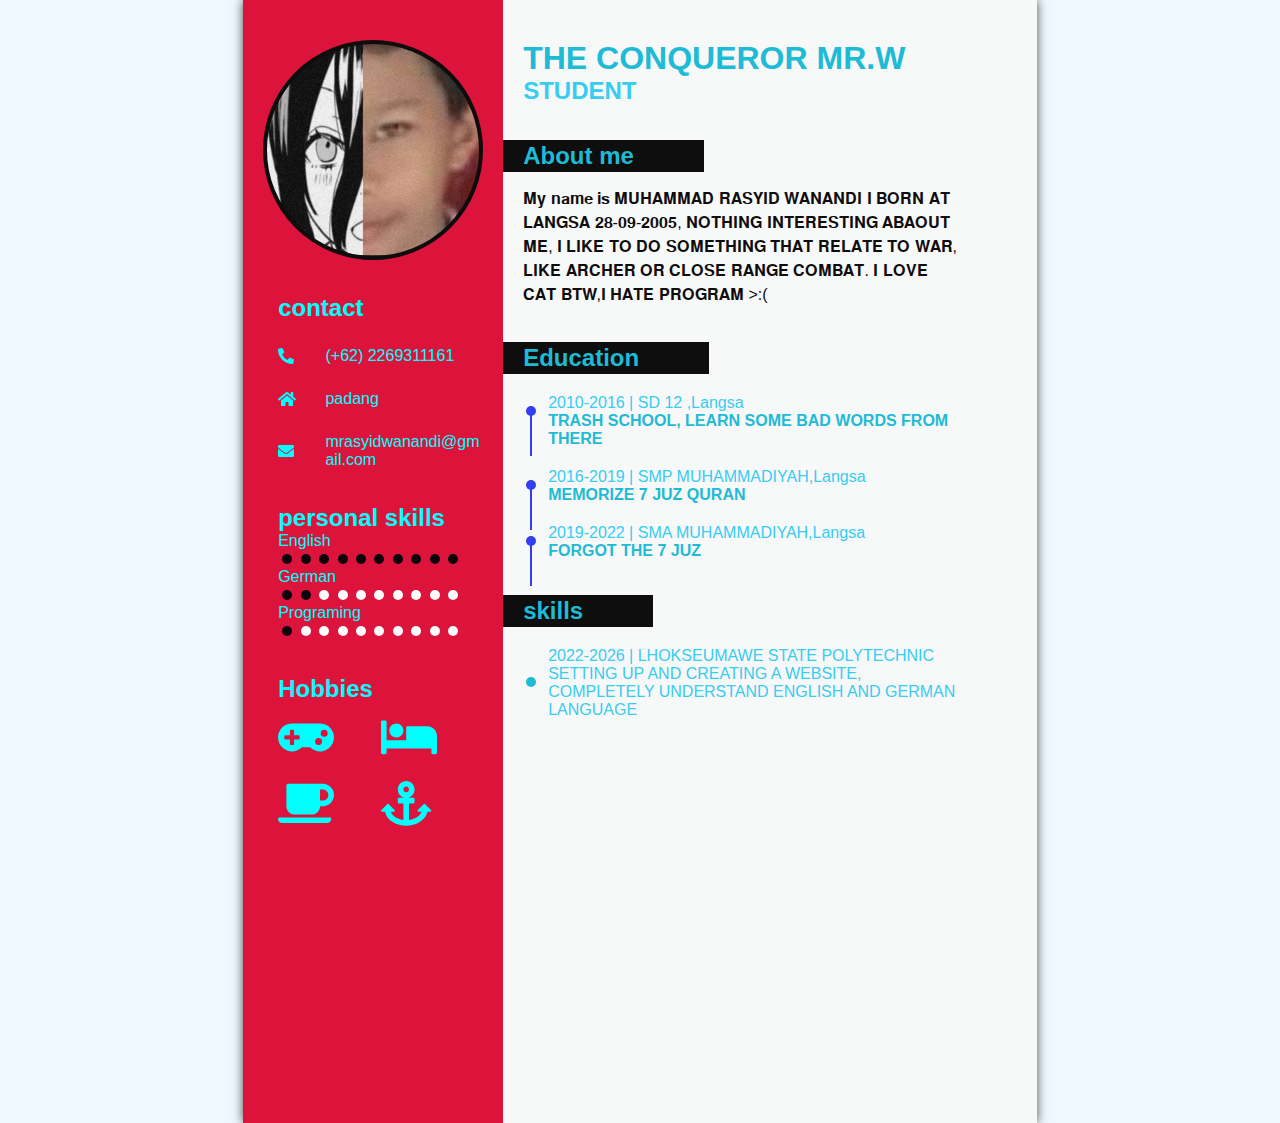
<file: index.html>
<!DOCTYPE html>
<html lang="en">
<head>
    <meta charset="UTF-8">
    <meta http-equiv="X-UA-Compatible" content="IE=edge">
    <meta name="viewport" content="width=device-width, initial-scale=1.0">
    <title>cv</title>
    <link rel="stylesheet" href="style.css">
    <script src="js/all.js"></script>
</head>
<body>

    <div class="container">

        <div class="card-one">
            <div class="profile"></div>
            <div class="contact-box">
                <h2>contact</h2>
                
                <div>
                    <i class="fas fa-phone-alt"></i>
                    <div class="text">(+62) 2269311161</div>
                </div>
                <div>
                    <i class="fas fa-home"></i>
                    <div class="text">padang</div>
                </div>
                <div>
                    <i class="fas fa-envelope"></i>
                    <div class="text">mrasyidwanandi@gmail.com</div>
                </div>
            </div>
            <div class="personal-box">
                <h2>personal skills</h2>
                <div>
                    <p>English</p>
                    <div>
                        <div class="dot active"></div>
                        <div class="dot active"></div>
                        <div class="dot active"></div>
                        <div class="dot active"></div>
                        <div class="dot active"></div>
                        <div class="dot active"></div>
                        <div class="dot active"></div>
                        <div class="dot active"></div>
                        <div class="dot active"></div>
                        <div class="dot active"></div>
                        
                    </div>
                </div>
                <div>
                    <p>German</p>
                    <div>
                        <div class="dot active"></div>
                        <div class="dot active"></div>
                        <div class="dot"></div>
                        <div class="dot"></div>
                        <div class="dot"></div>
                        <div class="dot"></div>
                        <div class="dot"></div>
                        <div class="dot"></div>
                        <div class="dot"></div>
                        <div class="dot"></div>
                        
                    </div>
                </div>
                <div>
                    <p>Programing</p>
                    <div>
                        <div class="dot active"></div>
                        <div class="dot"></div>
                        <div class="dot"></div>
                        <div class="dot"></div>
                        <div class="dot"></div>
                        <div class="dot"></div>
                        <div class="dot"></div>
                        <div class="dot"></div>
                        <div class="dot"></div>
                        <div class="dot"></div>
                        
                    </div>
                </div>
            </div>
            <div class="hobbies-box">
                <h2>Hobbies</h2>
                <div class="logo">
                    <div>
                        <i class="fas fa-gamepad"></i>
                    </div>
                    <div>
                        <i class="fas fa-bed"></i>
                    </div>
                    <div>
                        <i class="fas fa-coffee"></i>
                    </div>
                    <div>
                        <i class="fas fa-anchor"></i>
                    </div>
                </div>
            </div>
        </div>

        <div class="card-two">
            <div class="head-title">
                <h1>THE CONQUEROR
                    <b>MR.W</b>
                </h1>
            </div>

            <div>
                <h2>STUDENT</h2>
            </div>
            <div class="group-1">
                <div class="box">
                    <h2>About me</h2>
                </div>
                <div class="desc">
                    𝐌𝐲 𝐧𝐚𝐦𝐞 𝐢𝐬 𝐌𝐔𝐇𝐀𝐌𝐌𝐀𝐃 𝐑𝐀𝐒𝐘𝐈𝐃 𝐖𝐀𝐍𝐀𝐍𝐃𝐈  𝐈 𝐁𝐎𝐑𝐍 𝐀𝐓 𝐋𝐀𝐍𝐆𝐒𝐀 𝟐𝟖-𝟎𝟗-𝟐𝟎𝟎𝟓, 𝐍𝐎𝐓𝐇𝐈𝐍𝐆 𝐈𝐍𝐓𝐄𝐑𝐄𝐒𝐓𝐈𝐍𝐆 𝐀𝐁𝐀𝐎𝐔𝐓 𝐌𝐄, 𝐈 𝐋𝐈𝐊𝐄 𝐓𝐎 𝐃𝐎 𝐒𝐎𝐌𝐄𝐓𝐇𝐈𝐍𝐆 𝐓𝐇𝐀𝐓 𝐑𝐄𝐋𝐀𝐓𝐄 𝐓𝐎 𝐖𝐀𝐑, 𝐋𝐈𝐊𝐄 𝐀𝐑𝐂𝐇𝐄𝐑 𝐎𝐑 𝐂𝐋𝐎𝐒𝐄 𝐑𝐀𝐍𝐆𝐄 𝐂𝐎𝐌𝐁𝐀𝐓. 𝐈 𝐋𝐎𝐕𝐄 𝐂𝐀𝐓 𝐁𝐓𝐖,𝐈 𝐇𝐀𝐓𝐄 𝐏𝐑𝐎𝐆𝐑𝐀𝐌 >:(
                </div>
            </div>
            <div class="group-2">
                <div class="box">
                    <h2>Education</h2>
                </div>
                <div class="desc">
                    <ul>
                        <li>
                            <div>2010-2016 | SD 12 ,Langsa</div>
                            <div>TRASH SCHOOL, LEARN SOME BAD WORDS FROM THERE</div>
                        </li>
                    </ul>
                    <ul>
                        <li>
                            <div>2016-2019 | SMP MUHAMMADIYAH,Langsa</div>
                            <div>MEMORIZE 7 JUZ QURAN</div>
                        </li>
                    </ul>
                    <ul>
                        <li>
                            <div>2019-2022 | SMA MUHAMMADIYAH,Langsa</div>
                            <div>FORGOT THE 7 JUZ</div>
                        </li>
                    </ul>
                    
                </div>
            </div>

            <div class="group-3">
                <div class="box">
                    <h2>skills</h2>
                </div>
                <div class="desc">
                    <ul>
                        <li>
                            <div>2022-2026 | LHOKSEUMAWE STATE POLYTECHNIC </div>
                            <div> SETTING UP AND CREATING A WEBSITE, COMPLETELY UNDERSTAND ENGLISH AND GERMAN LANGUAGE</div>
                        </li>
                    </ul>
                </div>
            </div>

        </div>
    
    </div>
    
</div>
</body>
</html>
</file>
<file: style.css>
*{
    font-family: "montserrat", sans-serif;
    margin: 0px;
    padding: 0px;
    box-sizing: border-box;
}

body {
    background-color: aliceblue;
}

.container {
    margin: auto;
    display: grid;
    grid-template-columns: 0.33fr 1fr;
    width: 210mm;
    height: 297mm;
    overflow: hidden;
    box-shadow: 0px 0px 10px rgba(0, 0, 0, 0.7);
}

.container .card-one {
    padding: 40px 20px;
    padding-left: 35px;
    background-color: crimson;
    width: 100%;
    color: aqua;
}

.container .card-one .profile {
    display: inline-flex;
    margin-bottom: 5px;
    margin-left: -15px;
    width: 220px;
    height: 220px;
    border-radius: 50%;
    border: 4px solid #0e0c0c;
    background-image: url("Screenshot_36.png");
    background-position: center bottom;
}

.container .card-one .contact-box {
    margin-top: 10px;
}

.container .card-one .contact-box>* {
    width: 100%;
    display: grid;
    grid-template-columns: 0.3fr 1fr;
    margin-top: 25px;
    align-items: center;
}

.container .card-one .contact-box>* .text {
    display: inline-flex;
    word-break: break-all;
}

.container .card-one .personal-box {
    margin-top: 35px;
}

.container .card-one .personal-box .dot {
    display: inline-block;
    width: 10px;
    height: 10px;
    background-color: #fdfdfd;
    border-radius: 50%;
    margin-left: 4px;
}

.container .card-one .personal-box .dot.active {
    background-color: #0c030c;
}

.container .card-one .hobbies-box {
    margin-top: 35px;
}

.container .card-one .hobbies-box .logo {
    margin: 10px 0px;
    display: grid;
    grid-template: 1fr 1fr/1fr 1fr;
    font-size: 2.8em;
    grid-row-gap: 15px;
}

.container .card-two {
    background-color: #f7f8f8;
    padding: 40px 20px;
    padding-right: 75px;
    color: rgb(55, 204, 241);
}

.container .card-two .head-title {
    font-size: 2.em;
    color: #1ebbd6;
    font-weight: 400;
}

.container .card-two .box {
    display: inline-block;
    padding: 2px 70px 2px 20px;
    margin-left: -20px;
    margin-top: 35px;
    background-color: #0f0e0e;
    color: #1ebbd6;
}

.container .card-two .group-1 .desc {
    margin-top: 15px;
    line-height: 1.5;
    color: #0e0c0c;
}

.container .card-two .group-2 .desc {
    margin-top: 15px;
    margin-left: 20px;
}

.container .card-two .group-2 .desc ul {
    position: relative;
    margin-top: 20px;
    margin-left: 5px;
}

.container .card-two .group-2 .desc ul::before {
    content: "";
    position: absolute;
    top: 12px;
    left: -22px;
    width: 10px;
    height: 10px;
    border-radius: 50%;
    background-color: #323ef1;
}

.container .card-two .group-2 .desc ul li {
    list-style-type: none;
    position: relative;
}

.container .card-two .group-2 .desc ul li::before {
    content: "";
    position: absolute;
    top: 12px;
    left: -18px;
    height: 50px;
    border-left: 2px solid #323ef1;
}

.container .card-two .group-2 .desc ul :last-of-type li::before {
    content: none;
}

.container .card-two .group-2 .desc ul li div:last-of-type {
    color: #1ebbd6;
    font-weight: bold;
}

.container .card-two .group-3 .desc {
    margin-top: 15px;
    margin-left: 20px;
}

.container .card-two .group-3 .desc ul {
    position:  relative;
    margin-top: 20px;
    margin-left: 5px;
}

.container .card-two .group-3 .desc ul::before {
    content: "";
    position: absolute;
    top: 30px;
    left: -22px;
    width: 10px;
    height: 10px;
    border-radius: 50%;
    background-color: #1ebbd6;
}

.container .card-two .group-3 .desc ul li {
    list-style-type: none;
    position: relative;
}
</file>
